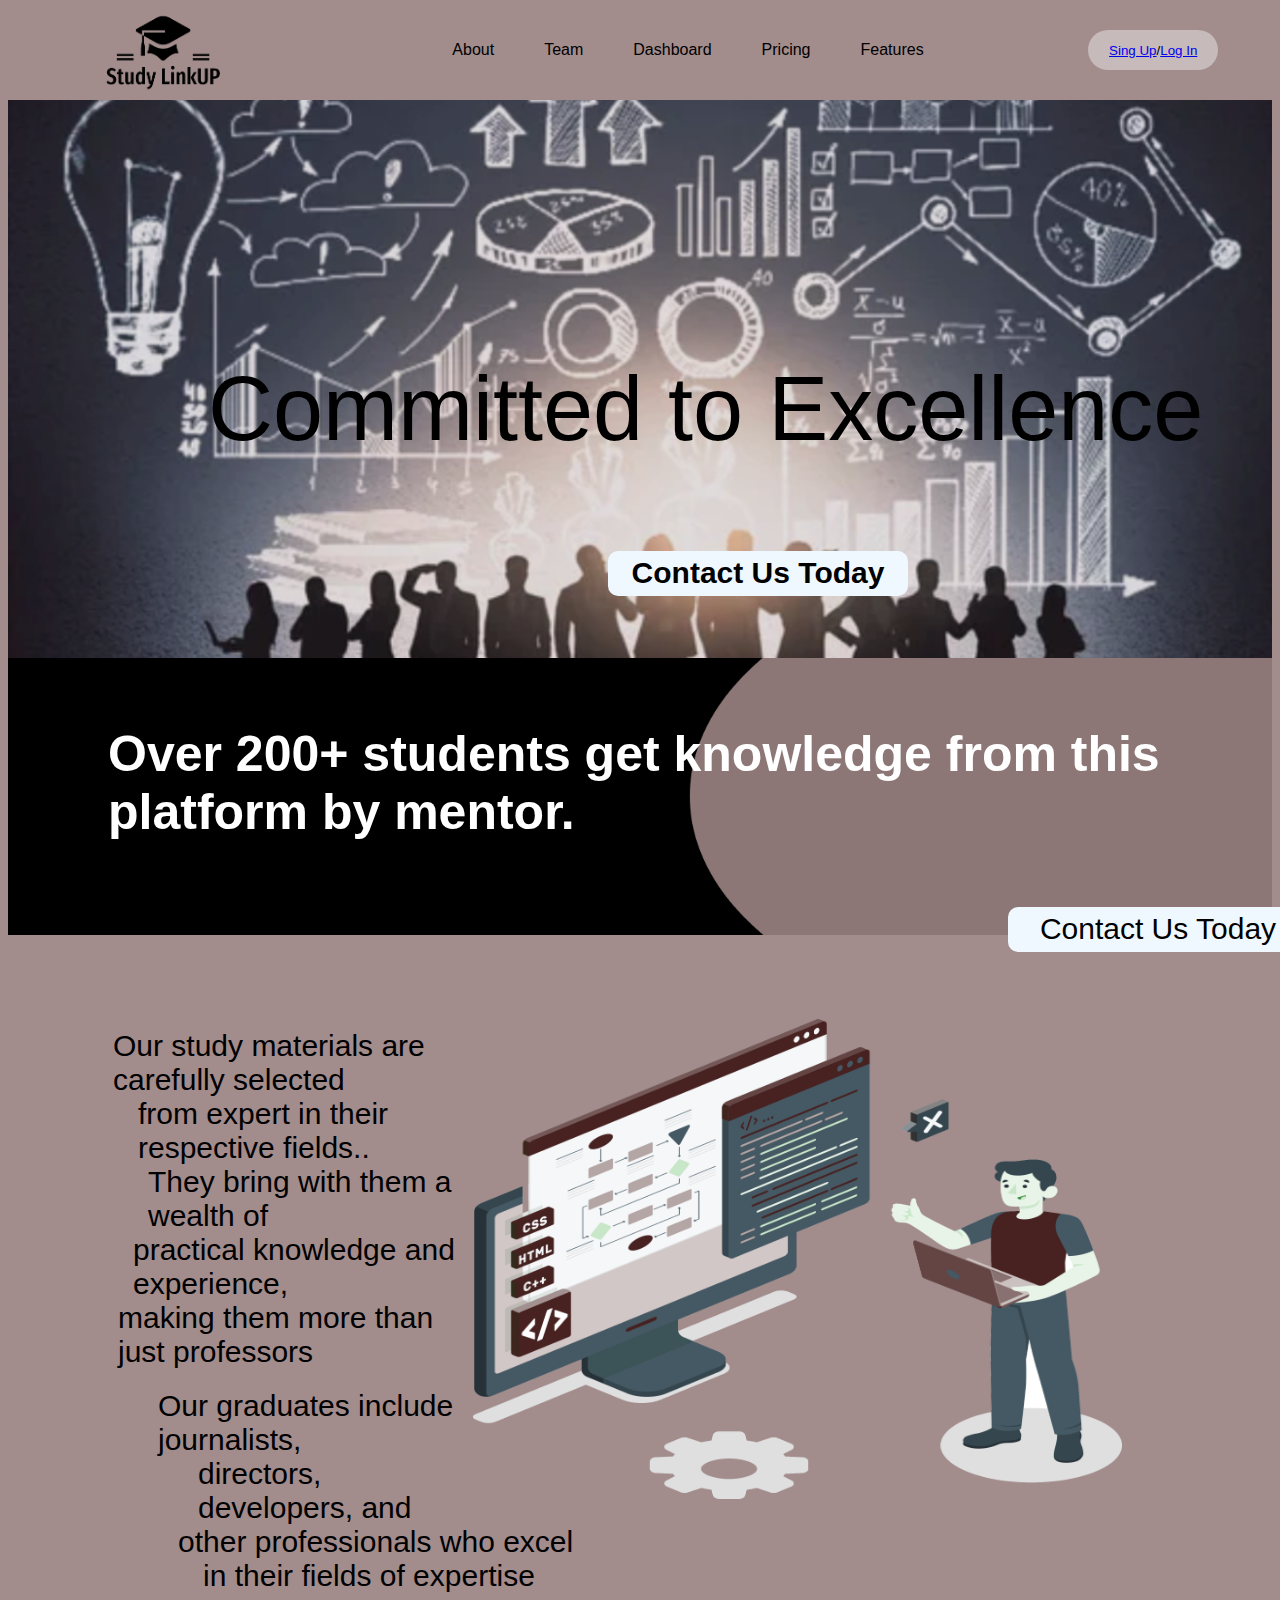
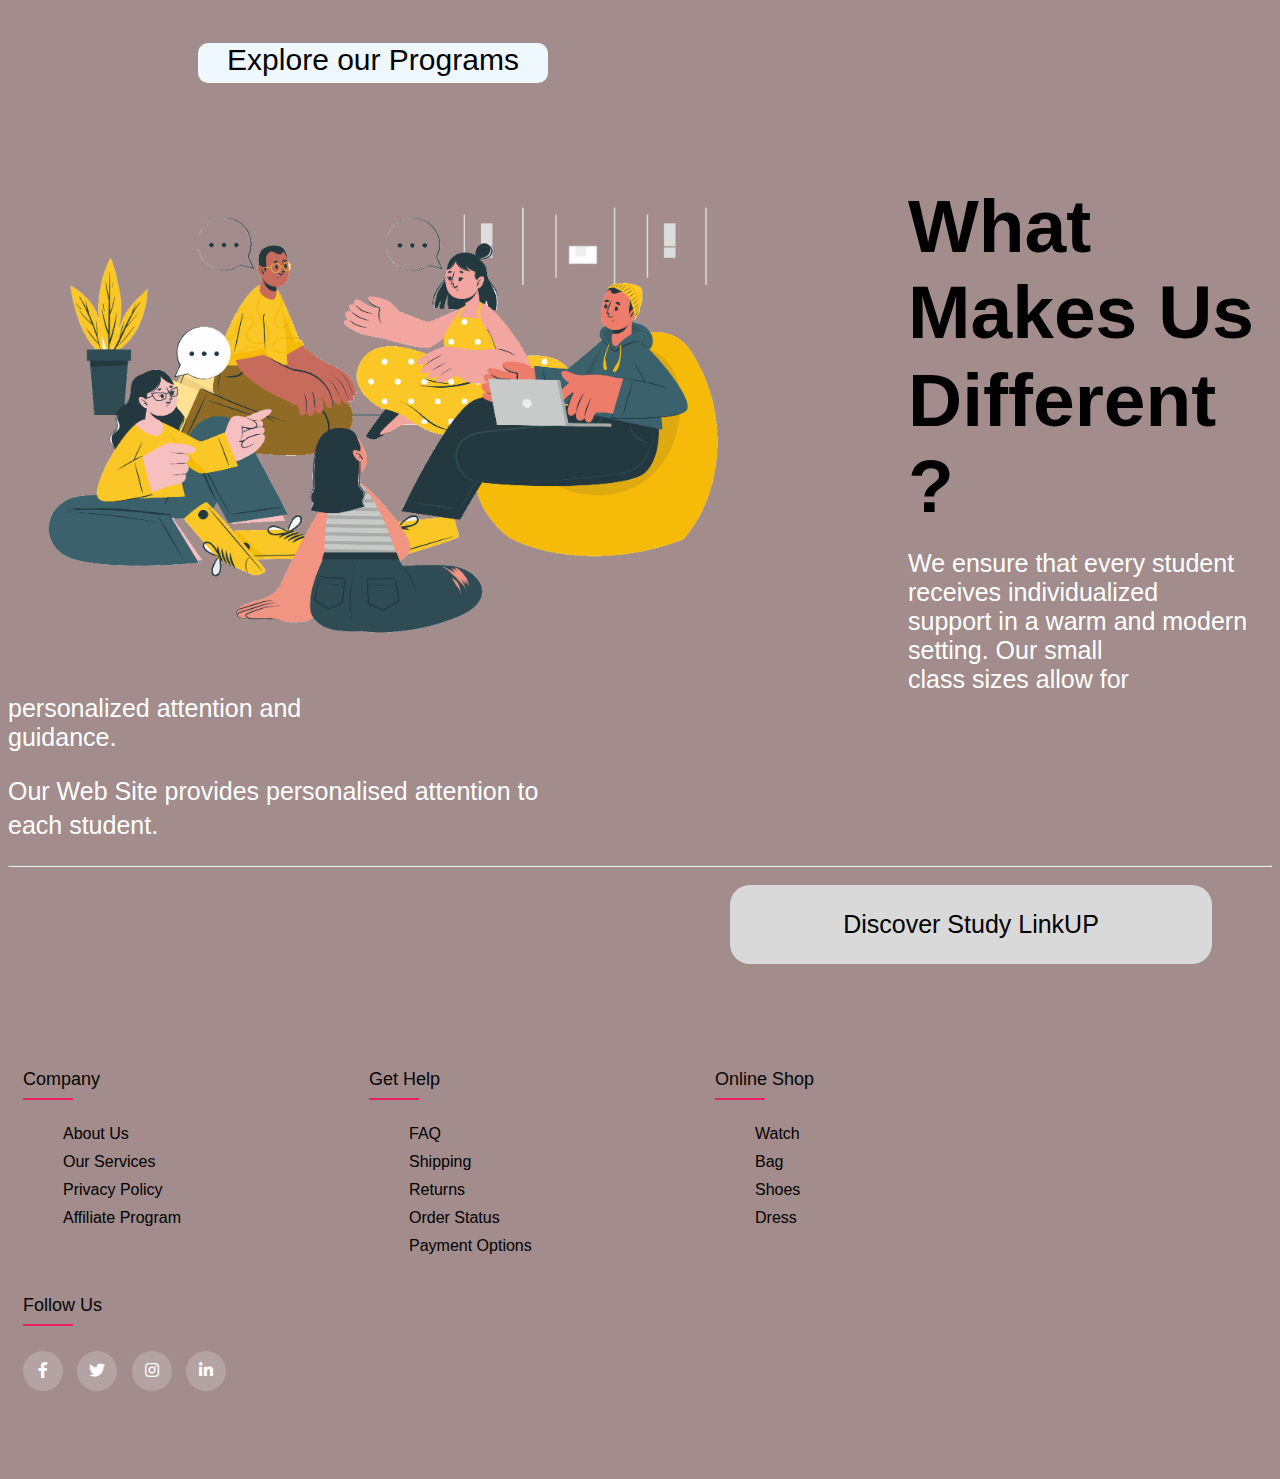
<file: index.html>
<!DOCTYPE html>
<html lang="en">
<head>
    <meta charset="UTF-8">
    <meta name="viewport" content="width=device-width, initial-scale=1.0">
    <title>StdayLinkUP</title>
    <link rel="stylesheet" href="style.css">
    <link rel="stylesheet" type="text/css" href="https://cdnjs.cloudflare.com/ajax/libs/font-awesome/5.15.1/css/all.min.css">
</head>
<body>
    <div class="wrapper">
        <nav class="nav">
            <div class="nav-logo">
                <img src="New folder/logo-black-pdf (1).png" >
            </div>
            <div class="nav-menu" id="navMenu">
                <ul>
                    <li><a href="#" class="link">About</a></li>
                    <li><a href="#" class="link">Team</a></li>
                    <li><a href="#" class="link">Dashboard</a></li>
                    <li><a href="#" class="link">Pricing</a></li>
                    <li><a href="#" class="link">Features</a></li>
                </ul>
            </div>
            <div class="nav-button">
                <button class="btn white-btn" id="loginbtn"><a href="login.html">Sing Up</a>/<a href="login.html">Log In</a></button>
            </div>
        </nav> 
    </div>    
        <div class="banner-cared">
            <img src="New folder/8huujxbu (1) (2).png">
            <div class="banner-text">
                <p class="non">Committed to Excellence</p>
                <h5>Contact Us Today</h5>
            </div>
        </div>       
        <section class="one">
            <div class="banner-cared-1 targ">
                <img src="New folder/New Project.png" alt="">
                <div class="banner-tetx">
                    <h4>Over 200+ students get knowledge from this platform by mentor.</h4>
                    <p class="non1">Contact Us Today</p>
                </div>
        </section>
        </div>
        <section class="two">
            <img src="New folder/Untitled (5)_page-0004.png">
            <div class="text">
                <div class="per1">
                    <p class="p1">Our study materials are carefully selected</p> 
                    <p class="p2">from expert in their respective fields..</p>
                    <p class="p3">They bring with them a wealth of </p>
                    <p class="p4">practical knowledge and experience,</p>
                    <p class="p5">making them more than just professors</p>
                </div>
                <div class="per2">
                <p class="p6">Our graduates include journalists,</p>
                    <p class="p7">directors, developers, and</p>
                    <p class="p8">other professionals who excel</p>
                    <p class="p9">in their fields of expertise</p>
                </div>
            </div>
            <div class="btn11">
                <p>Explore our Programs</p>
            </div>
        </section>
    </div>
    <div class="forur">
        <img src="New folder/img059.png" alt="">
        <div class="h22">
            <h2>What Makes Us</h2>
            <h2>Different ?</h2>
        </div>
        <div class="tetx1">
            <p class="PP1">We ensure that every student receives individualized</p>
            <p class="PP2">support in a warm and modern setting.  Our small</p>
            <p class="PP3">class sizes allow for personalized attention and</p>
            <p class="PP4">guidance.</p>
        </div>
        <div class="text2">
            <p class="ppp2">Our Web Site provides personalised attention to</p>
            <p class="ppp3">each student.</p>
        </div>
        <hr>
        <div class="btan12">
           <center> <p>Discover  Study LinkUP</p></center>
        </div>
    </div>
    <footer class="footer">
        <div class="container">
            <div class="row">
                <div class="footer-col">
                    <h4>company</h4>
                    <ul>
                        <li><a href="#">about us</a></li>
                        <li><a href="#">our services</a></li>
                        <li><a href="#">privacy policy</a></li>
                        <li><a href="#">affiliate program</a></li>
                    </ul>
                </div>
                <div class="footer-col">
                    <h4>get help</h4>
                    <ul>
                        <li><a href="#">FAQ</a></li>
                        <li><a href="#">shipping</a></li>
                        <li><a href="#">returns</a></li>
                        <li><a href="#">order status</a></li>
                        <li><a href="#">payment options</a></li>
                    </ul>
                </div>
                <div class="footer-col">
                    <h4>online shop</h4>
                    <ul>
                        <li><a href="#">watch</a></li>
                        <li><a href="#">bag</a></li>
                        <li><a href="#">shoes</a></li>
                        <li><a href="#">dress</a></li>
                    </ul>
                </div>
                <div class="footer-col">
                    <h4>follow us</h4>
                    <div class="social-links">
                        <a href="#"><i class="fab fa-facebook-f"></i></a>
                        <a href="#"><i class="fab fa-twitter"></i></a>
                        <a href="#"><i class="fab fa-instagram"></i></a>
                        <a href="#"><i class="fab fa-linkedin-in"></i></a>
                    </div>
                </div>
            </div>
        </div>
   </footer>
</body>
</html>
</file>
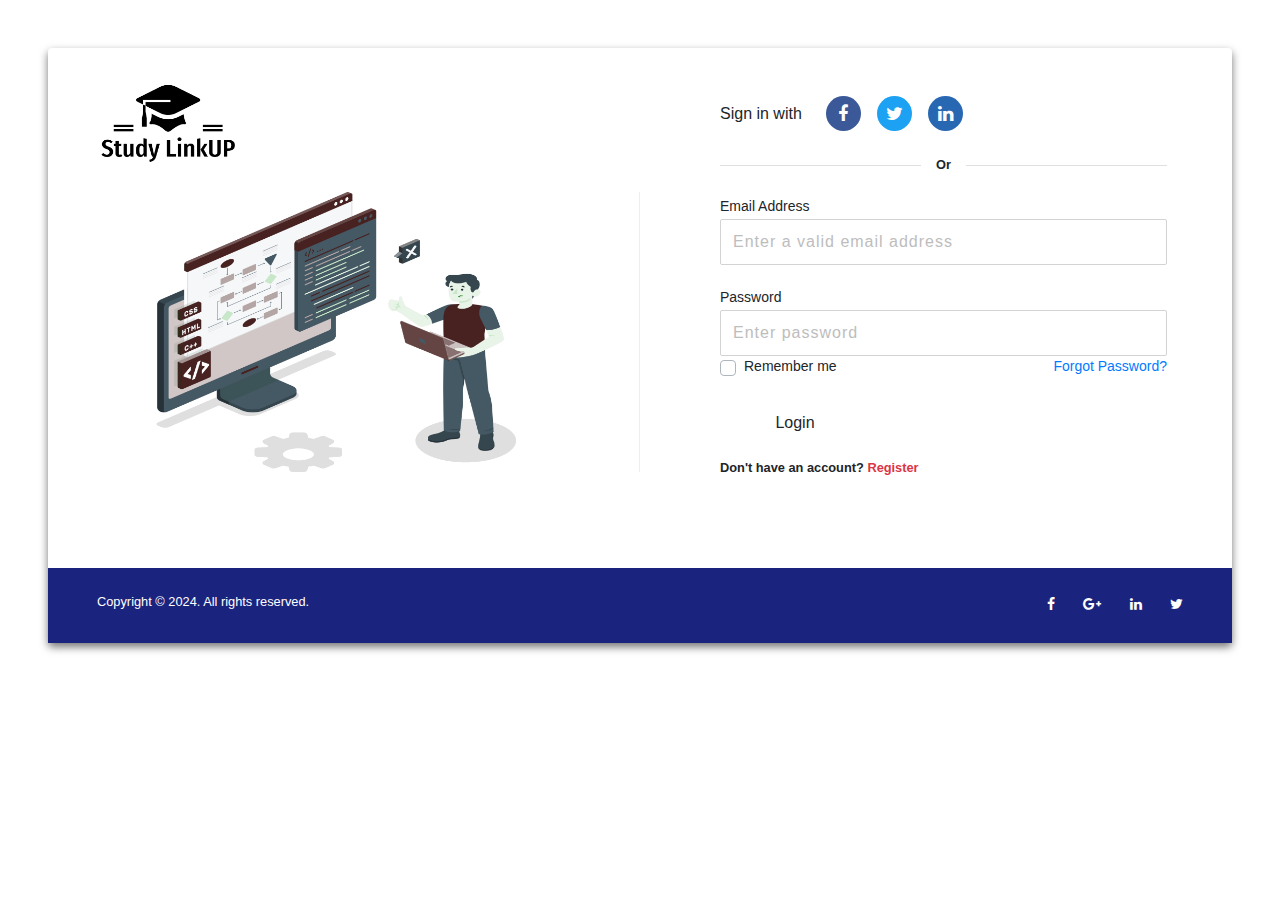
<file: login.html>
<!DOCTYPE html>
<html lang="en">
<head>
    <meta charset="UTF-8">
    <meta name="viewport" content="width=device-width, initial-scale=1.0">
    <title>Document</title>
    <link rel="stylesheet" href="login.css">
    <link rel="stylesheet" href="https://stackpath.bootstrapcdn.com/bootstrap/4.3.1/css/bootstrap.min.css">
    <link rel="stylesheet" href="https://stackpath.bootstrapcdn.com/bootstrap/4.3.1/js/bootstrap.bundle.min.js">
    <link rel="stylesheet" href="https://cdnjs.cloudflare.com/ajax/libs/font-awesome/4.7.0/css/font-awesome.min.css">
    <link rel="stylesheet" href="https://cdnjs.cloudflare.com/ajax/libs/jquery/3.2.1/jquery.min.js">
</head>
<body>
    <div class="container-fluid px-1 px-md-5 px-lg-1 px-xl-5 py-5 mx-auto">
        <div class="card card0 border-0">
            <div class="row d-flex">
                <div class="col-lg-6">
                    <div class="card1 pb-5">
                        <div class="row">
                            <img src="New folder/logo-black-pdf (1).png" class="logo">
                        </div>
                        <div class="row px-3 justify-content-center mt-4 mb-5 border-line">
                            <img src="New folder/Untitled (5)_page-0004.png" class="image">
                        </div>
                    </div>
                </div>
                <div class="col-lg-6">
                    <div class="card2 card border-0 px-4 py-5">
                        <div class="row mb-4 px-3">
                            <h6 class="mb-0 mr-4 mt-2">Sign in with</h6>
                            <div class="facebook text-center mr-3"><div class="fa fa-facebook"></div></div>
                            <div class="twitter text-center mr-3"><div class="fa fa-twitter"></div></div>
                            <div class="linkedin text-center mr-3"><div class="fa fa-linkedin"></div></div>
                        </div>
                        <div class="row px-3 mb-4">
                            <div class="line"></div>
                            <small class="or text-center">Or</small>
                            <div class="line"></div>
                        </div>
                        <div class="row px-3">
                            <label class="mb-1"><h6 class="mb-0 text-sm">Email Address</h6></label>
                            <input class="mb-4" type="text" name="email" placeholder="Enter a valid email address">
                        </div>
                        <div class="row px-3">
                            <label class="mb-1"><h6 class="mb-0 text-sm">Password</h6></label>
                            <input type="password" name="password" placeholder="Enter password">
                        </div>
                        <div class="row px-3 mb-4">
                            <div class="custom-control custom-checkbox custom-control-inline">
                                <input id="chk1" type="checkbox" name="chk" class="custom-control-input"> 
                                <label for="chk1" class="custom-control-label text-sm">Remember me</label>
                            </div>
                            <a href="#" class="ml-auto mb-0 text-sm">Forgot Password?</a>
                        </div>
                        <div class="row mb-3 px-3">
                            <button type="submit" class="btn btn-blue text-center">Login</button>
                        </div>
                        <div class="row mb-4 px-3">
                            <small class="font-weight-bold">Don't have an account? <a class="text-danger ">Register</a></small>
                        </div>
                    </div>
                </div>
            </div>
            <div class="bg-blue py-4">
                <div class="row px-3">
                    <small class="ml-4 ml-sm-5 mb-2">Copyright &copy; 2024. All rights reserved.</small>
                    <div class="social-contact ml-4 ml-sm-auto">
                        <span class="fa fa-facebook mr-4 text-sm"></span>
                        <span class="fa fa-google-plus mr-4 text-sm"></span>
                        <span class="fa fa-linkedin mr-4 text-sm"></span>
                        <span class="fa fa-twitter mr-4 mr-sm-5 text-sm"></span>
                    </div>
                </div>
            </div>
        </div>
    </div>
</body>
</html>
</file>
<file: style.css>
body{
    background-color: rgba(162, 140, 140, 1);
    color: #000;
    font-family: 'Play', sans-serif;
    font-size: 16px;
}
wrapper{
    display: block;
    justify-content: center;
    align-items: center;
    min-height: 6vh;
}
.nav{
    position: fixed;
    top: 0;
    display: flex;
    justify-content: space-around;
    width: 100%;
    height: 100px;
    line-height: 60px;
    z-index: 70;
    background-color:  rgba(162, 140, 140, 1);
}
.nav-logo img{
   
    width: 170px;
    height: 95px;
    float: right;
}
.nav-menu ul{
    display: flex;
    margin-top: 20px;
}
.nav-menu ul li{
    list-style-type: none;
}
.nav-menu ul li .link{
    text-decoration: none;
    font-weight: 500;
    color: #000000;
    padding-bottom: 15px;
    margin: 0 25px;
}
.link:hover, .active{
    border-bottom: 2px solid #fff;
}
.nav-button .btn{
    margin-top: 30px;
	text-decoration: none;
    width: 130px;
    height: 40px;
    font-weight: 500;
    background: rgba(255, 255, 255, 0.4);
    border: none;
    border-radius: 30px;
    cursor: pointer;
    transition: .3s ease;
}
.btn:hover{
    background: rgba(255, 255, 255, 0.3);
} 
.banner-cared{
    position: relative;
}
.banner-cared img{
    max-width: 100%;
    height: auto;
    margin-bottom: -10px;
}
.banner-text{
    position: absolute;
    top: 0;
}
.banner-text p{
    font-size: 90px;
    text-align: centerc;
    padding: 260px 0 0 200px ;
}
 .banner-text h5{
    margin: 0 0  0 600px;
    font-size: 30px;
    width: 300px;
    height: 40px; 
    border-radius: 10px;
    padding-top: 5px;
    text-align: center;
    background-color: aliceblue;
}
.one .banner-cared-1{
    position: relative;
}
.one .banner-cared-1 img{
    max-width: 100%;
    height: auto;
    margin-bottom: -10px;
}
.one .banner-tetx{
    position: absolute;
    top: 0;
}
.one .banner-tetx h4{
    font-size: 50px;
    padding: 0 10px 0 100px ;
    color: white;
}
.non1{
    margin: 0 0  0 1000px;
    font-size: 30px;
    width: 300px;
    height: 40px; 
    border-radius: 10px;
    padding-top: 5px;
    text-align: center;
    background-color: aliceblue;
}

.two img{
    width: 650px;
    height: 480px;
    position:relative;
    margin-right: 150px;
    margin-top: -10px;
	overflow:hidden;
    float: right;
}
.two .text{
    font-size: 30px;
    padding: 0px 0px 0px 100px;
}
.two .text .per1{
    margin-top: 100px;
}
.two .text .per2{
    margin-top: 50px;
}
.p1{
    margin-left: 5px;
    margin-bottom: -30px;
}
.p2{
    margin-left: 30px;
    margin-bottom: -30px;
}
.p3{
    margin-left: 40px;
    margin-bottom: -30px;
}
.p4{
    margin-left: 25px;
    margin-bottom: -30px;
}
.p5{
    margin-left: 10px;
    margin-bottom: -30px;
}
.p6{
    margin-left: 50px;
    margin-bottom: -30px;
}
.p7{
    margin-left: 90px;
    margin-bottom: -30px;
}
.p8{
    margin-left: 70px;
    margin-bottom: -30px;
}
.p9{
    margin-left: 95px;
    margin-bottom: -30px;
}
.two .btn11{
  margin: 80px 0 20px 190px;
    font-size: 30px;
    width: 350px;
    height: 40px; 
    border-radius: 10px;
    text-align: center;
    background-color: aliceblue;
}
.forur{
    margin-top: 100px;
}
.forur img{
    width: 750px;
    height: 500px;
    position:relative;
    margin-right: 150px;
    margin-top: -10px;
	overflow:hidden;
    float: left;   
}
.forur .h22{
    font-size: 50px;
}
.forur h2{
    margin-bottom: -60px;
}
.forur .tetx1{
    font-size: 25px;
    margin-top: 80px;
    color: #fff;
}
.PP1{
    margin-bottom: -25PX;
}
.PP2{
    margin-bottom: -25PX;
}
.PP3{
    margin-bottom: -25PX;
}
.forur .text2{
    margin-top: 20px;
    color: #fff;
}
.ppp2{
    font-size: 25px;
    margin-bottom: -20px;
}
.ppp3{
    font-size: 25px;
}
.btan12{
    font-size: 25px;
    width: 482px;
    height: 39px;
    background-color: rgba(217, 217, 217, 1);
    border-radius: 20px;
    float: right;
    margin: 10px 60px 0 3px;
    padding-bottom: 40px;
}

/* futtor */
.container{

	max-width: 1800px;
	margin-top: 100px;
}
.row{
	display: flex;
	flex-wrap: wrap;
}
ul{
	list-style: none;
}
.footer{
	background-color: rgba(162, 140, 140, 1);
    padding: 70px 0;
}
.footer-col{
   width: 25%;
   padding: 0 15px;
}
.footer-col h4{
	font-size: 18px;
	color: #040404;
	text-transform: capitalize;
	margin-bottom: 35px;
	font-weight: 500;
	position: relative;
}
.footer-col h4::before{
	content: '';
	position: absolute;
	left:0;
	bottom: -10px;
	background-color: #e91e63;
	height: 2px;
	box-sizing: border-box;
	width: 50px;
}
.footer-col ul li:not(:last-child){
	margin-bottom: 10px;
}
.footer-col ul li a{
	font-size: 16px;
	text-transform: capitalize;
	color: #342525;
	text-decoration: none;
	font-weight: 300;
	color: #000000;
	display: block;
	transition: all 0.3s ease;
}
.footer-col ul li a:hover{
	color: #ffffff;
	padding-left: 8px;
}
.footer-col .social-links a{
	display: inline-block;
	height: 40px;
	width: 40px;
	background-color: rgba(255,255,255,0.2);
	margin:0 10px 10px 0;
	text-align: center;
	line-height: 40px;
	border-radius: 50%;
	color: #ffffff;
	transition: all 0.5s ease;
}
.footer-col .social-links a:hover{
	color: #24262b;
	background-color: #ffffff;
}

/*responsive*/
@media(max-width: 767px){
  .footer-col{
    width: 50%;
    margin-bottom: 30px;
}
}
@media(max-width: 574px){
  .footer-col{
    width: 100%;
}
}
</file>
<file: login.css>
body {
   color: #000;
   overflow-x: hidden;
   height: 100%;
   background-color: #B0BEC5;
   background-repeat: no-repeat;
}

.card0 {
   box-shadow: 0px 4px 8px 0px #757575;
   border-radius: 0px;
}

.card2 {
   margin: 0px 40px;
}

.logo {
   width: 200px;
   height: 100px;
   margin-top: 20px;
   margin-left: 35px;
}

.image {
   width: 360px;
   height: 280px;
}

.border-line {
   border-right: 1px solid #EEEEEE;
}

.facebook {
   background-color: #3b5998;
   color: #fff;
   font-size: 18px;
   padding-top: 5px;
   border-radius: 50%;
   width: 35px;
   height: 35px;
   cursor: pointer;
}

.twitter {
   background-color: #1DA1F2;
   color: #fff;
   font-size: 18px;
   padding-top: 5px;
   border-radius: 50%;
   width: 35px;
   height: 35px;
   cursor: pointer;
}

.linkedin {
   background-color: #2867B2;
   color: #fff;
   font-size: 18px;
   padding-top: 5px;
   border-radius: 50%;
   width: 35px;
   height: 35px;
   cursor: pointer;
}

.line {
   height: 1px;
   width: 45%;
   background-color: #E0E0E0;
   margin-top: 10px;
}

.or {
   width: 10%;
   font-weight: bold;
}

.text-sm {
   font-size: 14px !important;
}

::placeholder {
   color: #BDBDBD;
   opacity: 1;
   font-weight: 300
}

:-ms-input-placeholder {
   color: #BDBDBD;
   font-weight: 300
}

::-ms-input-placeholder {
   color: #BDBDBD;
   font-weight: 300
}

input, textarea {
   padding: 10px 12px 10px 12px;
   border: 1px solid lightgrey;
   border-radius: 2px;
   margin-bottom: 5px;
   margin-top: 2px;
   width: 100%;
   box-sizing: border-box;
   color: #2C3E50;
   font-size: 14px;
   letter-spacing: 1px;
}

input:focus, textarea:focus {
   -moz-box-shadow: none !important;
   -webkit-box-shadow: none !important;
   box-shadow: none !important;
   border: 1px solid #304FFE;
   outline-width: 0;
}

button:focus {
   -moz-box-shadow: none !important;
   -webkit-box-shadow: none !important;
   box-shadow: none !important;
   outline-width: 0;
}

a {
   color: inherit;
   cursor: pointer;
}

.btn-blue {
   background-color: #1A237E;
   width: 150px;
   color: #fff;
   border-radius: 2px;
}

.btn-blue:hover {
   background-color: #000;
   cursor: pointer;
}

.bg-blue {
   color: #fff;
   background-color: #1A237E;
}

@media screen and (max-width: 991px) {
   .logo {
       margin-left: 0px;
   }

   .image {
       width: 300px;
       height: 220px;
   }

   .border-line {
       border-right: none;
   }

   .card2 {
       border-top: 1px solid #EEEEEE !important;
       margin: 0px 15px;
   }
}
</file>
